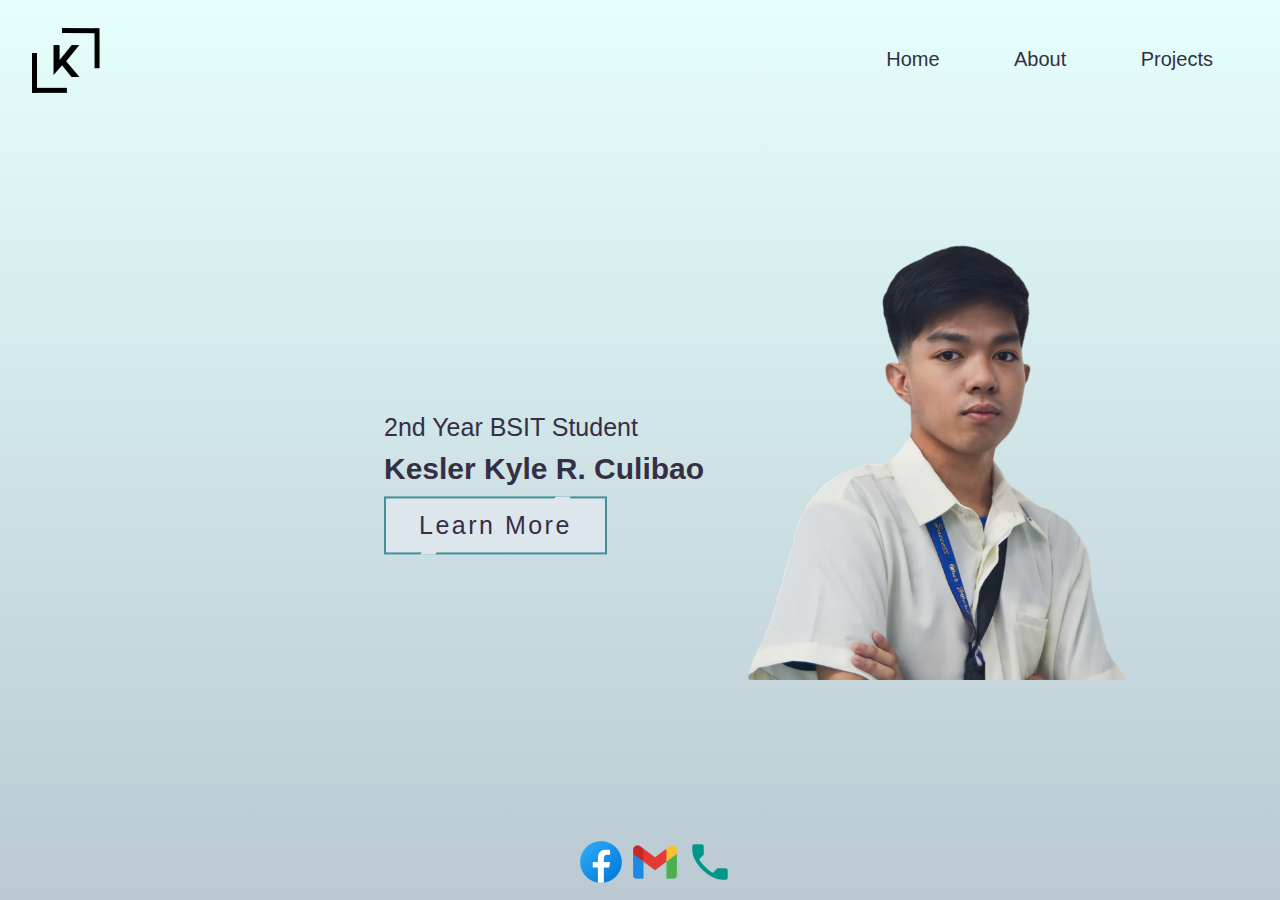
<file: index.html>
<!DOCTYPE html>
<html lang="en">
<head>
      <link rel="icon" type="image/x-icon" href="css/image/whitelogo.ico">
      <title>_</title>
      <link rel="stylesheet" href="css/home.css">
</head>
<body>
      <div id="header">
            <div class="container">
                  <nav>
                        <img src="css/image/smallblacklogo.png" alt="logo">
                        <ul>
                              <li><a href="#">Home</a></li>
                              <li><a href="about.html">About</a></li>
                              <li><a href="projects.html">Projects</a></li>
                        </ul>
                  </nav>
                  <div class="home-img">
                  <img src="css/image/background3.png" alt="me">
                  </div>
            </div>
      </div>
      <div class="text-box">
            <p>2nd Year BSIT Student</p>
            <h2>Kesler Kyle R. Culibao</h2>
            <a href="about.html" class="hero-btn"><span>Learn More</span><i></i></a>
      </div>
      <div class="icons">
             <a href="https://www.facebook.com"><img src="/css/image/icons8-facebook-50.png" alt=""></a>
             <a href="https://www.google.com/gmail/about/"><img src="/css/image/icons8-gmail-50.png" alt=""></a>
             <a href="#"><img src="/css/image/icons8-phone-50.png" alt=""></a>
      </div> 
</body>
</html>
</file>
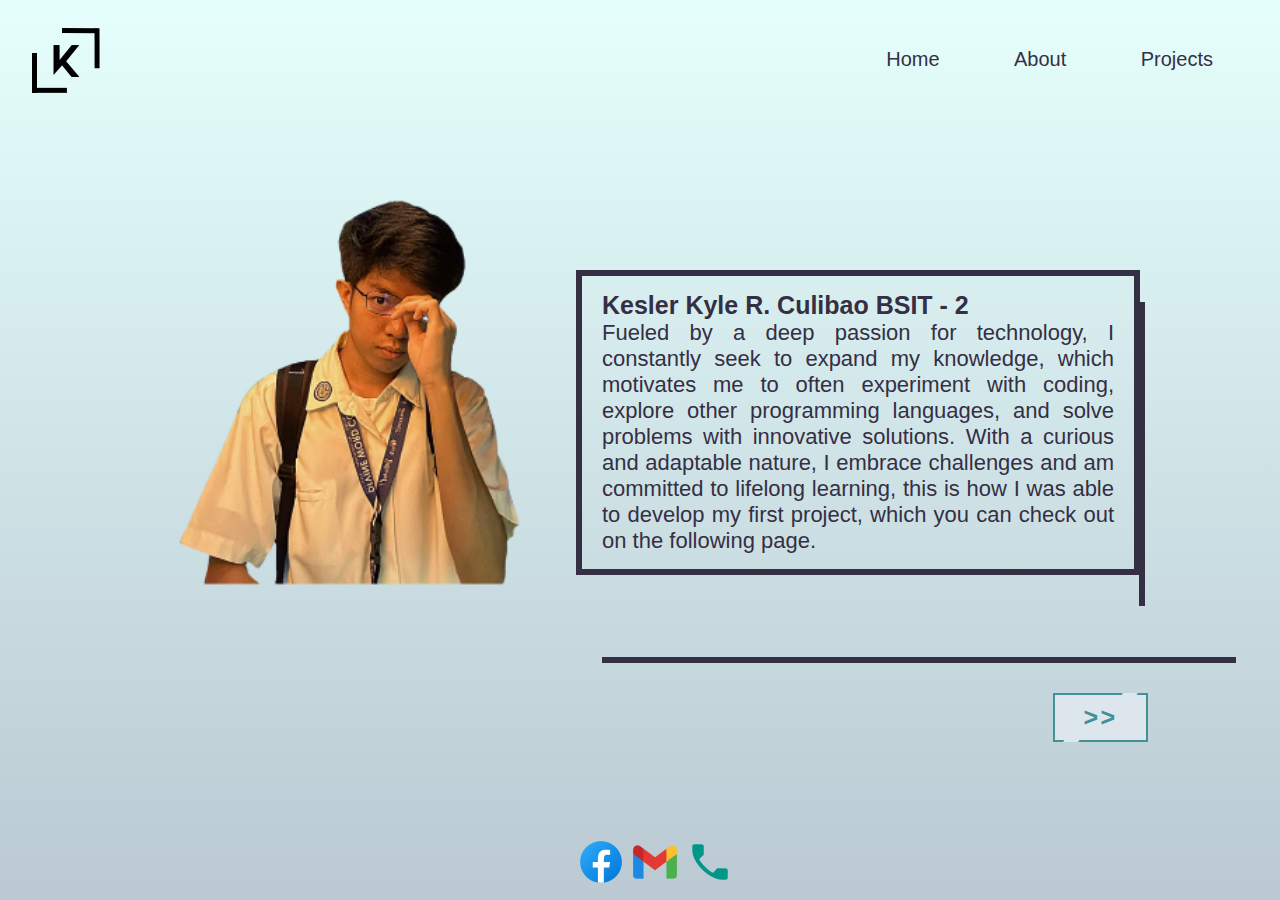
<file: about.html>
<!DOCTYPE html>
<html lang="en">
<head>
      <link rel="icon" type="image/x-icon" href="css/image/whitelogo.ico">
      <title>_</title>
      <link rel="stylesheet" href="css/about.css">
</head>
<body>
      <div id="header">
            <div class="container">
                  <nav>
                        <img src="css/image/smallblacklogo.png" alt="logo">
                        <ul>
                              <li><a href="index.html">Home</a></li>
                              <li><a href="#">About</a></li>
                              <li><a href="projects.html">Projects</a></li>
                        </ul>
                  </nav>
            </div>
      </div>
      <div class="text-box">
            <h2>Kesler Kyle R. Culibao BSIT - 2</h2>
            <p>Fueled by a deep passion for technology, I constantly seek to expand my knowledge, which motivates me to often experiment with coding, explore other programming languages, and solve problems with innovative solutions. With a curious and adaptable nature, I embrace challenges and am committed to lifelong learning, this is how I was able to develop my first project, which you can check out on the following page.</p>
      </div>
      <div class="text-box-boder-1">
      </div>
      <div class="text-box-boder-2">
      </div>
      <div class="about-img">
      <img src="css/image/about.png" alt="">
      </div>
      <a href="projects.html" class="hero-btn"><span> >> </span><i></i></a>
      <div class="icons">
            <a href="https://www.facebook.com"><img src="/css/image/icons8-facebook-50.png" alt=""></a>
            <a href="https://www.google.com/gmail/about/"><img src="/css/image/icons8-gmail-50.png" alt=""></a>
            <a href="#"><img src="/css/image/icons8-phone-50.png" alt=""></a>
     </div> 
</body>
</html>
</file>
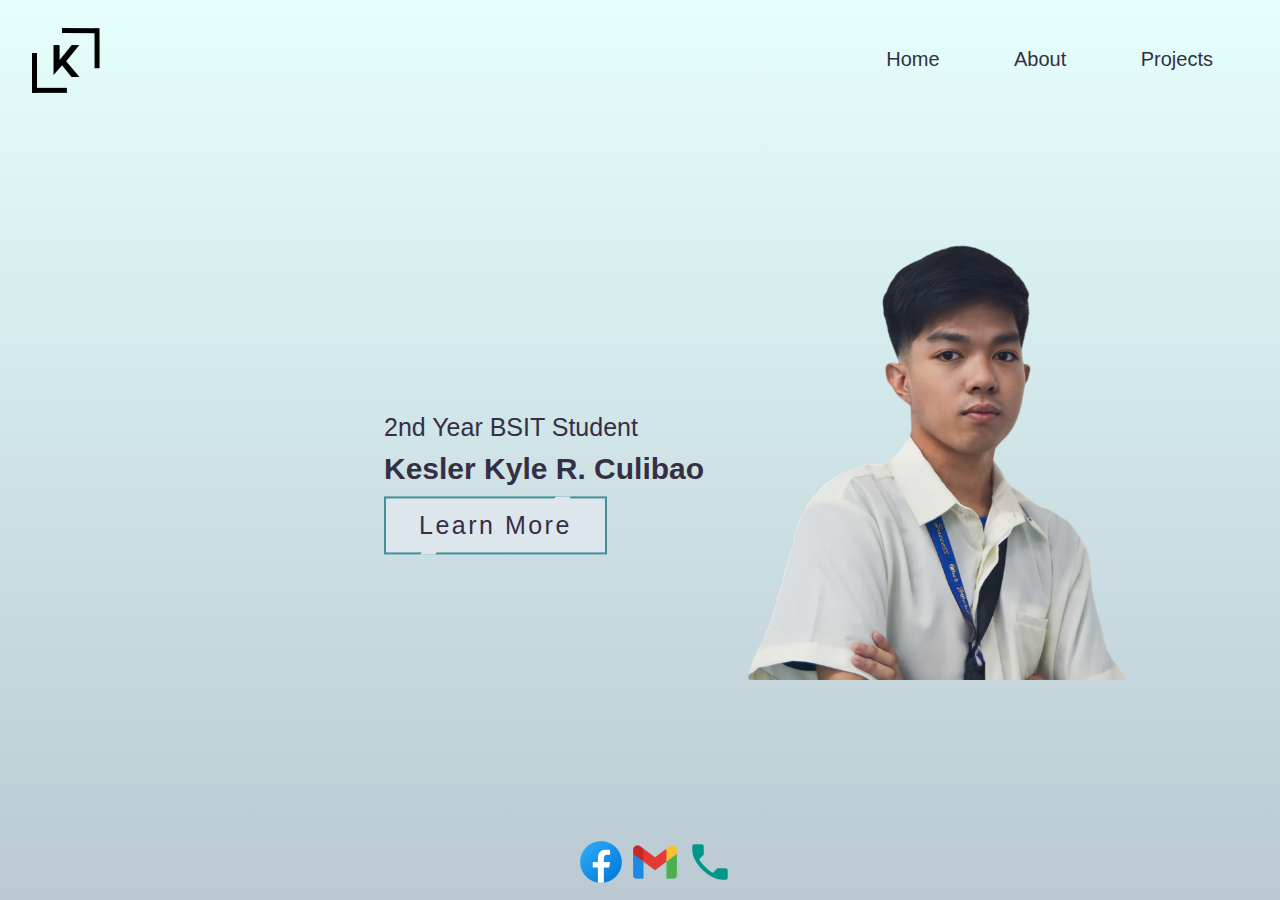
<file: home.html>
<!DOCTYPE html>
<html lang="en">
<head>
      <link rel="icon" type="image/x-icon" href="css/image/whitelogo.ico">
      <title>_</title>
      <link rel="stylesheet" href="css/home.css">
</head>
<body>
      <div id="header">
            <div class="container">
                  <nav>
                        <img src="css/image/smallblacklogo.png" alt="logo">
                        <ul>
                              <li><a href="#">Home</a></li>
                              <li><a href="about.html">About</a></li>
                              <li><a href="projects.html">Projects</a></li>
                        </ul>
                  </nav>
                  <div class="home-img">
                  <img src="css/image/background3.png" alt="me">
                  </div>
            </div>
      </div>
      <div class="text-box">
            <p>2nd Year BSIT Student</p>
            <h2>Kesler Kyle R. Culibao</h2>
            <a href="about.html" class="hero-btn"><span>Learn More</span><i></i></a>
      </div>
      <div class="icons">
             <a href="https://www.facebook.com"><img src="/css/image/icons8-facebook-50.png" alt=""></a>
             <a href="https://www.google.com/gmail/about/"><img src="/css/image/icons8-gmail-50.png" alt=""></a>
             <a href="#"><img src="/css/image/icons8-phone-50.png" alt=""></a>
      </div> 
</body>
</html>
</file>
<file: css/home.css>
*{
      margin: 0;
      padding: 0;
      font-family: Verdana, sans-serif;
      box-sizing: border-box;
}
body{
      background: linear-gradient(rgba(218, 255, 251, 0.7), rgba(157, 178, 191, 0.7));
      color: #352F44;

}
#header{
      height: 100vh;
      width: 100%;
      background-position: center;
      background-size: cover;
}
.container{
      padding: 1% 2.5%;

}
nav{
      display: flex;
      align-items: center;
      justify-content: space-between;
      flex-wrap: wrap;
}
nav ul li{
      display: inline-block;
      list-style: none;
      margin: 35px;
}
nav ul li a{
      color: #352F44;
      text-decoration: none;
      font-size: 20px;
      position: relative;
}
nav ul li a::after{
      content: '';
      width: 0;
      height: 3px;
      background: #78D6C6;
      display: block;
      margin: auto;
      bottom: -6px;
      transition: 0.5s;
}
nav ul li a:hover::after{
      width: 100%;
}
.home-img{
      position: absolute;
      left: 55%;
      top: 20%;
}
.text-box{
    width: 50%;
    color: #352F44;
    position: absolute;
    top: 53%;
    left: 55%;
    transform: translate(-50%,-50%);
    text-align: left;
}
.text-box h2{
    font-size: 30px;
    margin-bottom: 4%;
}
.text-box p{
      font-size: 25px;
      color: #352F44;
      margin-bottom: 1.5%;
}
.hero-btn{
      position: relative;
      background: #419197;
      color: #352F44;
      text-decoration: none;
      font-size: 25px;
      letter-spacing: 2.5px;
      font-weight: 400;
      padding: 15px 35px;
      transition: 0.5s;
}
.hero-btn:hover{
      background: #419197;
      color: #000000;
      font-weight: 400;
}
.hero-btn::before{
      content: '';
      position: absolute;
      inset: 2px;
      background: #DDE6ED;
}
.hero-btn span{
      position: relative;
      z-index: 1;
}
.hero-btn i{
      position: absolute;
      inset: 0;
      display: block;
}
.hero-btn i::before{
      content: '';
      position: absolute;
      top: 0;
      left: 80%;
      width: 15px;
      height: 4px;
      background: #DDE6ED;
      transform: translateX(-50%) skewX(325deg);
      transition: 0.5s;
}
.hero-btn:hover i::before{
      width: 20px;
      left: 20%;
}

.hero-btn i::after{
      content: '';
      position: absolute;
      bottom: 0;
      left: 20%;
      width: 15px;
      height: 4px;
      background: #DDE6ED;
      transform: translateX(-50%) skewX(325deg);
      transition: 0.5s;
}
.hero-btn:hover i::after{
      width: 20px;
      left: 80%;
}
.icons{
      position: absolute;
      left: 45%;
      top: 93%;
}
</file>
<file: css/about.css>
*{
      margin: 0;
      padding: 0;
      font-family: Verdana, sans-serif;
}
body{
      background: linear-gradient(rgba(218, 255, 251, 0.7), rgba(157, 178, 191, 0.7));
      color: #352F44;

}
#header{
      height: 100vh;
      width: 100%;
      background-position: center;
      background-size: cover;
}
.container{
      padding: 1% 2.5%;

}
nav{
      display: flex;
      align-items: center;
      justify-content: space-between;
      flex-wrap: wrap;
}
nav ul li{
      display: inline-block;
      list-style: none;
      margin: 35px;
}
nav ul li a{
      color: #352F44;
      text-decoration: none;
      font-size: 20px;
      position: relative;
}
nav ul li a::after{
      content: '';
      width: 0;
      height: 3px;
      background: #78D6C6;
      display: block;
      margin: auto;
      bottom: -6px;
      transition: 0.5s;
}
nav ul li a:hover::after{
      width: 100%;
}
.text-box-boder-1{
      background: #352F44;
      padding: 152px 3px;
      margin: 0;
      position: absolute;
      top: 33.5%;
      left: 89%;
}
.text-box-boder-2{
      background: #352F44;
      padding: 3px 317px;
      margin: 0;
      position: absolute;
      top: 73%;
      left: 47%;
}
.text-box{
      border: 6px solid #352F44;
      width: 40%;
      margin: auto;
      padding: 15px 20px;
      position: absolute;
      top: 30%;
      left: 45%;
      text-align: justify;
}
.text-box h2{
    font-size: 25px;
}
.text-box p{
      font-size: 22px;
}
.hero-btn{
      position: absolute;
      top: 77%;
      left: 82.3%;
      background: #419197;
      color: #419197;
      text-decoration: none;
      font-size: 25px;
      letter-spacing: 2.5px;
      font-weight: 600;
      padding: 10px 30px;
      transition: 0.5s;
}
.hero-btn:hover{
      background: #419197;
      color: #419197;
      font-weight: 400;
}
.hero-btn::before{
      content: '';
      position: absolute;
      inset: 2px;
      background: #DDE6ED;
}
.hero-btn span{
      position: relative;
      z-index: 1;
}
.hero-btn i{
      position: absolute;
      inset: 0;
      display: block;
      
}
.hero-btn i::before{
      content: '';
      position: absolute;
      top: 0;
      left: 80%;
      width: 15px;
      height: 4px;
      background: #DDE6ED;
      transform: translateX(-50%) skewX(325deg);
      transition: 0.5s;
}
.hero-btn:hover i::before{
      width: 20px;
      left: 20%;
}

.hero-btn i::after{
      content: '';
      position: absolute;
      bottom: 0;
      left: 20%;
      width: 15px;
      height: 4px;
      background: #DDE6ED;
      transform: translateX(-50%) skewX(325deg);
      transition: 0.5s;
}
.hero-btn:hover i::after{
      width: 20px;
      left: 80%;
}
.about-img{
      position: absolute;
      top: 1%;
      left: 1%;
}
.about-img img{
      width: 140%;
}
.icons{
      position: absolute;
      left: 45%;
      top: 93%;
}
</file>
